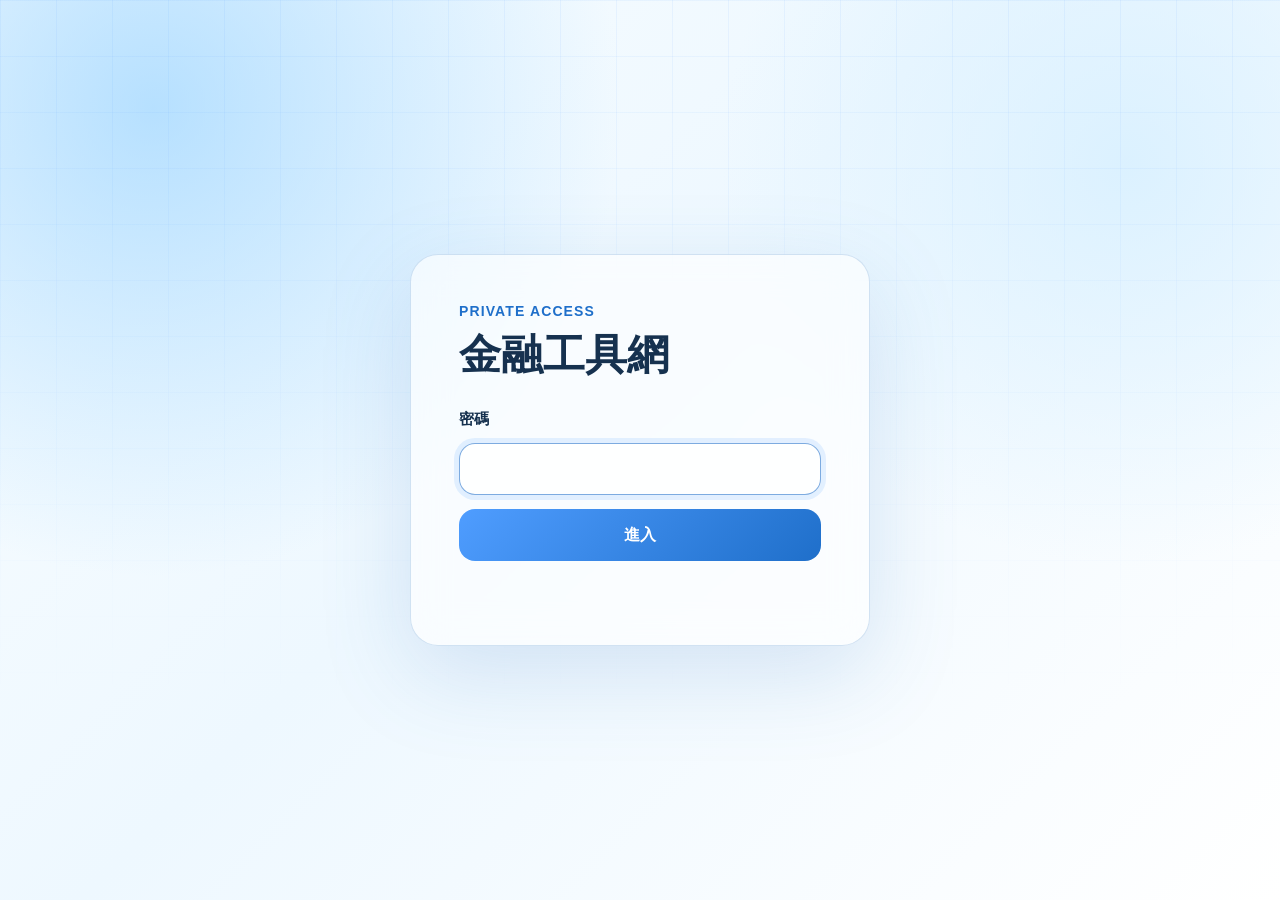
<file: index.html>
<!doctype html>
<html lang="zh-Hant">
<head>
  <meta charset="utf-8">
  <meta name="viewport" content="width=device-width, initial-scale=1">
  <title>金融工具網</title>
  <meta name="description" content="金融工具網">
  <style>
    :root {
      color-scheme: light;
      --ink: #16314f;
      --blue: #4f9dff;
      --blue-deep: #1f6fca;
      --blue-soft: #e8f5ff;
      --white: #ffffff;
      --line: rgba(103, 154, 207, 0.28);
      --glass: rgba(255, 255, 255, 0.62);
      --error: #b42318;
      --shadow: 0 28px 90px rgba(66, 129, 196, 0.18);
    }

    * { box-sizing: border-box; }
    html { background: #eef8ff; }

    body {
      margin: 0;
      min-height: 100vh;
      color: var(--ink);
      background:
        radial-gradient(circle at 12% 12%, rgba(143, 207, 255, 0.62), transparent 34%),
        radial-gradient(circle at 88% 18%, rgba(214, 239, 255, 0.82), transparent 30%),
        linear-gradient(135deg, #f9fdff 0%, #eef8ff 45%, #ffffff 100%);
      font-family: "LINE Seed TW", "LINE Seed Sans TW", "LINE Seed Sans TC", "Microsoft JhengHei", "微軟正黑體", Arial, sans-serif;
      letter-spacing: 0;
    }

    body::before {
      content: "";
      position: fixed;
      inset: 0;
      background:
        linear-gradient(90deg, rgba(79, 157, 255, 0.08) 1px, transparent 1px),
        linear-gradient(180deg, rgba(79, 157, 255, 0.07) 1px, transparent 1px);
      background-size: 56px 56px;
      mask-image: linear-gradient(to bottom, black, transparent 78%);
      pointer-events: none;
    }

    a { color: inherit; }

    .auth,
    .page {
      position: relative;
      min-height: 100vh;
      padding: clamp(18px, 4vw, 48px);
    }

    .auth { display: grid; place-items: center; }

    .auth-card,
    .hero-panel,
    .service-link {
      border: 1px solid var(--line);
      background: var(--glass);
      box-shadow: var(--shadow);
      backdrop-filter: blur(18px);
    }

    .auth-card {
      width: min(460px, 100%);
      border-radius: 28px;
      padding: clamp(28px, 7vw, 48px);
    }

    .auth-kicker,
    .label {
      color: var(--blue-deep);
      font-size: clamp(12px, 1.4vw, 14px);
      font-weight: 800;
      letter-spacing: 0.08em;
    }

    .auth-card h1 {
      margin: 12px 0 0;
      font-size: clamp(30px, 6vw, 42px);
      font-weight: 700;
      line-height: 1.12;
    }

    .auth-form { display: grid; gap: 14px; margin-top: 32px; }
    .auth-form label { color: var(--ink); font-size: 15px; font-weight: 700; }

    .auth-form input {
      width: 100%;
      min-height: 52px;
      border: 1px solid var(--line);
      border-radius: 16px;
      padding: 0 16px;
      color: var(--ink);
      background: rgba(255, 255, 255, 0.76);
      font: inherit;
      font-size: 16px;
      outline: none;
    }

    .auth-form input:focus {
      border-color: rgba(31, 111, 202, 0.58);
      box-shadow: 0 0 0 5px rgba(79, 157, 255, 0.14);
    }

    .auth-form button {
      min-height: 52px;
      border: 0;
      border-radius: 16px;
      color: var(--white);
      background: linear-gradient(135deg, var(--blue), var(--blue-deep));
      font: inherit;
      font-size: 16px;
      font-weight: 800;
      cursor: pointer;
      transition: transform 180ms ease, box-shadow 180ms ease;
    }

    .auth-form button:hover {
      transform: translateY(-1px);
      box-shadow: 0 16px 34px rgba(31, 111, 202, 0.22);
    }

    .auth-error {
      min-height: 22px;
      margin: 0;
      color: var(--error);
      font-size: 14px;
      font-weight: 700;
    }

    .page[hidden],
    .auth[hidden] { display: none; }

    .shell {
      width: min(1080px, 100%);
      min-height: calc(100vh - clamp(36px, 8vw, 96px));
      margin: 0 auto;
      display: grid;
      align-content: center;
      gap: clamp(28px, 5vw, 48px);
    }

    .hero-panel {
      position: relative;
      overflow: hidden;
      border-radius: 34px;
      padding: clamp(30px, 7vw, 72px);
    }

    .hero-panel::before {
      content: "";
      position: absolute;
      inset: 0;
      background:
        linear-gradient(135deg, rgba(255, 255, 255, 0.72), transparent 42%),
        radial-gradient(circle at 84% 20%, rgba(79, 157, 255, 0.16), transparent 30%);
      pointer-events: none;
    }

    .hero-inner {
      position: relative;
      z-index: 1;
      display: grid;
      gap: clamp(30px, 5vw, 54px);
    }

    .title-row { display: grid; gap: 12px; }

    .site-title {
      margin: 0;
      font-size: clamp(34px, 6vw, 64px);
      font-weight: 700;
      line-height: 1.08;
    }

    .service-list { display: grid; gap: 18px; }

    .service-link {
      min-height: 112px;
      display: grid;
      grid-template-columns: 64px minmax(0, 1fr) auto;
      align-items: center;
      gap: clamp(16px, 4vw, 34px);
      border-radius: 24px;
      padding: clamp(18px, 4vw, 30px);
      text-decoration: none;
      transition: transform 180ms ease, border-color 180ms ease, background 180ms ease, box-shadow 180ms ease;
    }

    .service-link:hover,
    .service-link:focus-visible {
      transform: translateY(-3px);
      border-color: rgba(31, 111, 202, 0.42);
      background: rgba(255, 255, 255, 0.78);
      box-shadow: 0 24px 64px rgba(66, 129, 196, 0.20);
      outline: none;
    }

    .service-index {
      width: 52px;
      height: 52px;
      display: grid;
      place-items: center;
      border-radius: 18px;
      color: var(--blue-deep);
      background: var(--blue-soft);
      font-size: 14px;
      font-weight: 800;
    }

    .service-name {
      font-size: clamp(22px, 3vw, 30px);
      font-weight: 700;
      line-height: 1.18;
      overflow-wrap: anywhere;
    }

    .arrow {
      width: 44px;
      height: 44px;
      display: grid;
      place-items: center;
      border-radius: 16px;
      color: var(--white);
      background: linear-gradient(135deg, var(--blue), var(--blue-deep));
      font-size: 21px;
      font-weight: 700;
    }

    @media (max-width: 720px) {
      .shell { align-content: start; padding-top: 6vh; }
      .hero-panel { border-radius: 28px; }
      .service-link { grid-template-columns: 52px minmax(0, 1fr) 40px; min-height: 96px; border-radius: 22px; }
      .service-index { width: 44px; height: 44px; border-radius: 15px; font-size: 13px; }
      .arrow { width: 38px; height: 38px; border-radius: 14px; font-size: 19px; }
    }

    @media (max-width: 480px) {
      .auth,
      .page { padding: 14px; }
      .auth-card,
      .hero-panel { border-radius: 24px; }
      .site-title { font-size: clamp(32px, 10vw, 42px); }
      .service-list { gap: 14px; }
      .service-link { grid-template-columns: 1fr auto; gap: 14px; padding: 20px; }
      .service-index { grid-column: 1 / -1; }
      .service-name { font-size: 20px; }
    }
  </style>
</head>
<body>
  <section class="auth" id="auth" aria-labelledby="auth-title">
    <div class="auth-card">
      <div class="auth-kicker">PRIVATE ACCESS</div>
      <h1 id="auth-title">金融工具網</h1>
      <form class="auth-form" id="auth-form">
        <label for="password">密碼</label>
        <input id="password" name="password" type="password" autocomplete="current-password" inputmode="text" required>
        <button type="submit">進入</button>
        <p class="auth-error" id="auth-error" aria-live="polite"></p>
      </form>
    </div>
  </section>

  <main class="page" id="app" hidden>
    <div class="shell">
      <section class="hero-panel" aria-labelledby="site-title">
        <div class="hero-inner">
          <div class="title-row">
            <div class="label">FINANCIAL TOOLS</div>
            <h1 class="site-title" id="site-title">金融工具網</h1>
          </div>

          <nav class="service-list" aria-label="服務入口">
            <a class="service-link" href="/bankcode">
              <span class="service-index">01</span>
              <span class="service-name">銀行代碼查詢</span>
              <span class="arrow" aria-hidden="true">→</span>
            </a>
            <a class="service-link" href="/monthly-fee-manager/">
              <span class="service-index">02</span>
              <span class="service-name">月租費管理系統</span>
              <span class="arrow" aria-hidden="true">→</span>
            </a>
          </nav>
        </div>
      </section>
    </div>
  </main>

  <script>
    const PASSWORD = '0902';
    const STORAGE_KEY = '0902-one-authenticated';
    const auth = document.getElementById('auth');
    const app = document.getElementById('app');
    const form = document.getElementById('auth-form');
    const password = document.getElementById('password');
    const error = document.getElementById('auth-error');

    function unlock() {
      auth.hidden = true;
      app.hidden = false;
    }

    if (sessionStorage.getItem(STORAGE_KEY) === 'true') {
      unlock();
    } else {
      password.focus();
    }

    form.addEventListener('submit', function (event) {
      event.preventDefault();
      if (password.value === PASSWORD) {
        sessionStorage.setItem(STORAGE_KEY, 'true');
        error.textContent = '';
        unlock();
        return;
      }

      error.textContent = '密碼錯誤';
      password.value = '';
      password.focus();
    });
  </script>
</body>
</html>
</file>
